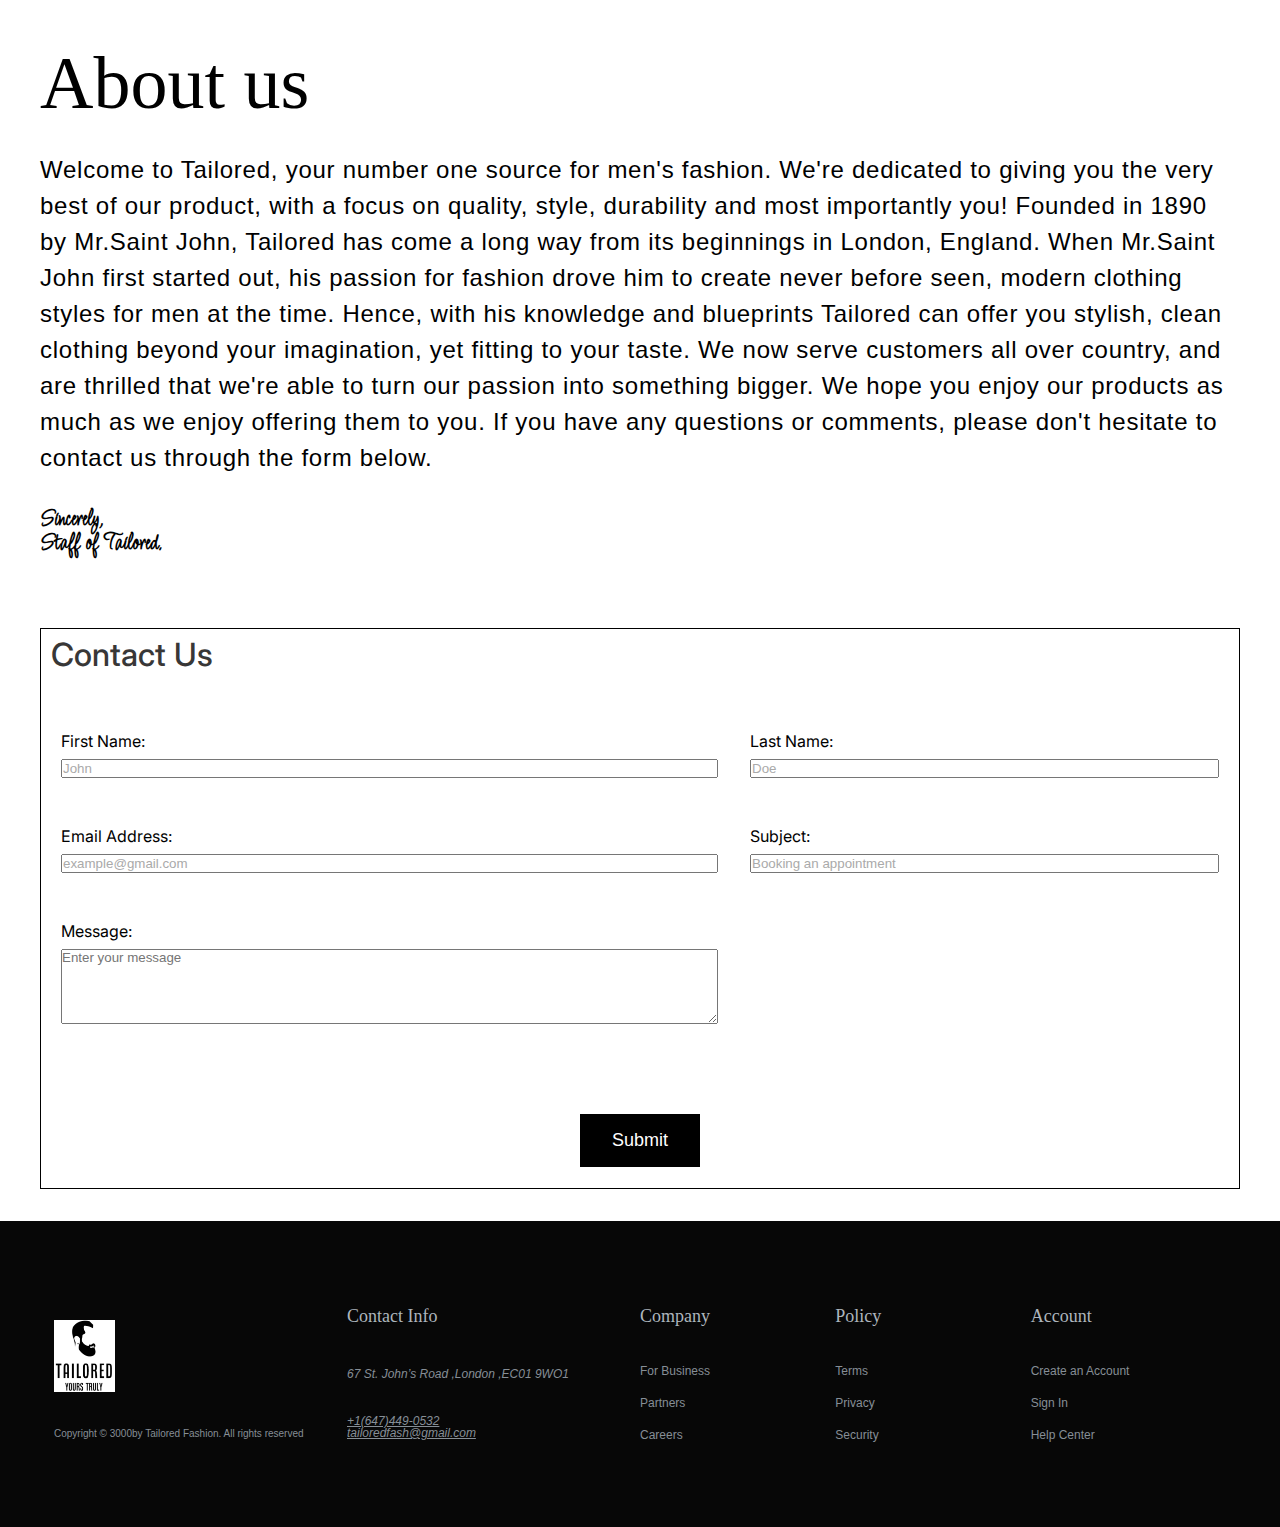
<file: about.html>
<!DOCTYPE html>
<html lang="en">
  <head>
    <meta charset="UTF-8" />
    <meta http-equiv="X-UA-Compatible" content="IE=edge" />
    <meta name="viewport" content="width=device-width, initial-scale=1.0" />
    <meta
      name="description"
      content="About us page tells the story of our company. How it started and how far it has come"
    />
    <title>Tailored Fashion &mdash; About us</title>
    <link rel="preconnect" href="https://fonts.googleapis.com" />
    <link rel="preconnect" href="https://fonts.gstatic.com" crossorigin />
    <link
      href="https://fonts.googleapis.com/css2?family=Inter:wght@400;500;700&family=Pushster&family=Rubik:wght@400;500;700&display=swap"
      rel="stylesheet"
    />
    <link
      href="https://fonts.googleapis.com/css2?family=Licorice&display=swap"
      rel="stylesheet"
    />
    <link
      href="https://fonts.googleapis.com/css2?family=Playfair+Display:wght@400;500&display=swap"
      rel="stylesheet"
    />

    <link
      href="https://fonts.googleapis.com/css2?family=Xanh+Mono&display=swap"
      rel="stylesheet"
    />
    <link rel="icon" href="imgs/icon.png" type="image/x-icon" />
    <link rel="stylesheet" href="style.css" />
    <link rel="stylesheet" href="queries.css" />
  </head>
  <body>
    <nav class="navigation navigation-about">
      <ul class="main-nav about-nav">
        <li><a href="Index.html" class="main-link home">Home</a></li>
        <li><a href="about.html" class="main-link">About Us</a></li>
        <li>
          <a href="Index.html#Features-sec" class="main-link">Products</a>
        </li>
        <li>
          <a href="Testimonials.html" class="main-link">Testimonials</a>
        </li>
      </ul>
    </nav>
    <section class="about-section container">
      <main class="main-content">
        <div class="about-us">
          <h1 class="about-headline">About us</h1>
          <p class="about-txt">
            Welcome to Tailored, your number one source for men's fashion. We're
            dedicated to giving you the very best of our product, with a focus
            on quality, style, durability and most importantly you! Founded in
            1890 by Mr.Saint John, Tailored has come a long way from its
            beginnings in London, England. When Mr.Saint John first started out,
            his passion for fashion drove him to create never before seen,
            modern clothing styles for men at the time. Hence, with his
            knowledge and blueprints Tailored can offer you stylish, clean
            clothing beyond your imagination, yet fitting to your taste. We now
            serve customers all over country, and are thrilled that we're able
            to turn our passion into something bigger. We hope you enjoy our
            products as much as we enjoy offering them to you. If you have any
            questions or comments, please don't hesitate to contact us through
            the form below.
          </p>
          <p class="from-txt">Sincerely,<br />Staff of Tailored.</p>
        </div>
        <div class="cta">
          <div class="contact-form">
            <h3 class="tertiary-headline">Contact Us</h3>

            <form class="cta-form" name="contact-us" netlify>
              <div>
                <label for="fName">First Name:</label>
                <input
                  type="text"
                  name="first Name"
                  id="fName"
                  placeholder="John"
                  required
                />
              </div>
              <div>
                <label for="lName">Last Name:</label>
                <input
                  type="text"
                  name="last Name"
                  id="lName"
                  placeholder="Doe"
                />
              </div>
              <div>
                <label for="email">Email Address:</label>
                <input
                  type="emai"
                  name="email"
                  id="email"
                  placeholder="example@gmail.com"
                  required
                />
              </div>
              <div>
                <label for="subject">Subject:</label>
                <input
                  type="text"
                  name="subject"
                  id="subject"
                  placeholder="Booking an appointment"
                  required
                />
              </div>
              <div class="message-div">
                <label for="message">Message:</label>
                <textarea
                  name="message"
                  id="message"
                  placeholder="Enter your message"
                  cols="80"
                  rows="2"
                ></textarea>
              </div>
              <button class="submit-btn" name="Submit your information Form">
                Submit
              </button>
            </form>
          </div>
        </div>
      </main>
    </section>
    <footer>
      <div class="grid grid-footer">
        <div class="logo-col">
          <a href="#"
            ><img
              src="imgs/icon.png"
              alt="Bearded man icon"
              class="logo-footer"
          /></a>
          <ul class="Social-logos">
            <li>
              <a href="" class="s-logo logo-ig"
                ><ion-icon class="social-icon" name="logo-instagram"></ion-icon>
              </a>
            </li>
            <li>
              <a href="" class="s-logo logo-fb"
                ><ion-icon class="social-icon" name="logo-facebook"></ion-icon>
              </a>
            </li>
            <li>
              <a href="" class="s-logo logo-tw"
                ><ion-icon class="social-icon" name="logo-twitter"></ion-icon>
              </a>
            </li>
          </ul>
          <p class="copyright">
            Copyright &copy; <span class="year">3000</span>by Tailored Fashion.
            All rights reserved
          </p>
        </div>
        <div class="contact-col">
          <p class="footer-headline">Contact Info</p>
          <address class="contact">
            <p class="addr">67 St. John’s Road ,London ,EC01 9WO1</p>
            <p>
              <a href="tel:+1(647)449-0532">+1(647)449-0532</a><br />
              <a href="mailto:tailoredfash@gmail.com">tailoredfash@gmail.com</a>
            </p>
          </address>
        </div>
        <div class="company-col">
          <p class="footer-headline">Company</p>
          <ul class="footer-list">
            <li><a href="">For Business</a></li>
            <li><a href=""> Partners</a></li>
            <li><a href=""> Careers</a></li>
          </ul>
        </div>
        <div class="policy-col">
          <p class="footer-headline">Policy</p>
          <ul class="footer-list">
            <li><a href=""> Terms</a></li>
            <li><a href=""> Privacy</a></li>
            <li><a href=""> Security</a></li>
          </ul>
        </div>
        <div class="account-col">
          <p class="footer-headline">Account</p>
          <ul class="footer-list">
            <li><a href="">Create an Account</a></li>
            <li><a href=""> Sign In</a></li>
            <li><a href=""> Help Center</a></li>
          </ul>
        </div>
      </div>
    </footer>
  </body>
</html>
</file>
<file: style.css>
/*

FONT SIZE SYSTEM (px)
10 / 12 / 14 / 16 / 18 / 20 / 24 / 30 / 36 / 44 / 52 / 62 / 74 / 86 / 98


SPACING SYSTEM (px)
2 / 4 / 8 / 12 / 16 / 24 / 32 / 48 / 64 / 80 / 96 / 128

LINE HEIGHT
Default: 1PX
Medium: 1.5PX

LETTER SPACING
-O.5PX
-0.75PX

*/

/*COLOR SYSTEM
Primary: #FFF
Tints (light)
Shades (dark)
Accents
Greys*/

/*******GENERAL******/
* {
  padding: 0;
  margin: 0;
  box-sizing: border-box;
}

html {
  font-size: 62.5%;
  /* scroll-behavior: smooth; */
  overflow-x: hidden;
}

body {
  font-family: "Pushster", serif;
  line-height: 1;
  font-weight: 400;
  overflow-x: hidden;
  z-index: 999;
}

.btn {
  text-decoration: none;
}

/*******GENERAL******/

/*******NAVIGATION****/

nav,
nav a:link,
nav a:visited {
  display: flex;
  justify-content: right;
  align-items: flex-start;
  color: #fff;
  font-size: 3rem;
  text-decoration: none;
  padding-top: 1.4rem;
  padding-right: 1rem;
  transition: all 0.5s;
  cursor: pointer;
}

nav a:hover,
nav a:active {
  color: rgb(192, 189, 189);
}

.nav-header {
  height: 9.6rem;
  display: flex;
  justify-content: right;
}

.main-nav {
  list-style: none;
  display: flex;
  gap: 2rem;
}

.mobile-nav {
  font-size: 3rem;
  padding-top: 1.4rem;
  padding-right: 1rem;
  background: none;
  border: none;
  cursor: pointer;
  color: #fff;
  position: absolute;
  top: 1%;
  right: 5%;
}

.close-mobile-menu {
  display: none;
}

.open-mobile-menu[name="menu-outline"] {
  display: none;
}
.about-nav li a:link,
.about-nav li a:visited {
  color: #000;
}

.about-nav li a:hover,
.about-nav li a:active {
  color: rgb(192, 189, 189);
}
.testimonials-nav li a:link,
.testimonials-nav li a:visited {
  color: #000;
}

.testimonials-nav li a:hover,
.testimonials-nav li a:active {
  color: rgb(192, 189, 189);
}
.see {
  visibility: hidden;
}
/*******NAVIGATION****/

/******SINGLE COMPONENTS****/

header {
  height: 100vh;
  background-image: linear-gradient(
      rgba(44, 44, 44, 0.589),
      rgba(44, 44, 44, 0.589)
    ),
    url("imgs/Hero.jpg");
  background-size: cover;
  position: relative;
}

.logo-link {
  /* position: absolute; */
  /* left: 50%; */
  display: inline-block;
  position: absolute;
  left: 40%;
  color: #fff;
  font-size: 10rem;
  text-decoration: none;
}

.Hero-Section {
  color: #fff;
  position: absolute;
  top: 40%;
  left: 60%;
  font-family: Playfair Display;
  font-weight: 400;
}

.Headline {
  font-size: 6.2rem;
}
.Hero-text {
  font-size: 3.6rem;
  margin-top: 1.8rem;
  letter-spacing: -0.5px;
}

.header-btn:link,
.header-btn:visited {
  background-color: black;
  color: #fff;
  font-size: 2rem;
  display: inline-block;
  margin-top: 3.2rem;
  padding: 1.6rem 3.2rem;
  font-size: 2rem;
  transition: all 0.5s;
}

.header-btn:hover {
  background-color: #868e96;
  color: #fff;
  cursor: pointer;
}

.signin-btn:link,
.signin-btn:visited {
  background-color: #fff;
  color: #000;
  font-size: 2rem;
  display: inline-block;
  margin-top: 3.2rem;
  padding: 1.6rem 3.2rem;
  font-size: 2rem;
  transition: all 0.5s;
  margin-left: 2rem;
}

.signin-btn:hover {
  background-color: #868e96;
  color: #fff;
  cursor: pointer;
}

/*****HOW IT WORKS COMPONENT********/
.How-to {
  display: grid;
  grid-template-columns: repeat(3, 1fr);
  column-gap: 2rem;
  padding: 1rem 2rem;
}

.how {
  position: relative;
  padding: 9.6px 2px;
}

.icon {
  width: 4.4rem;
  height: 4.4rem;
  grid-row: 1/2;
  position: absolute;
  left: 50%;
  top: 30%;
}

.how-to-txt {
  display: inline-block;
  grid-row: 3;
  margin-left: 2rem;
  font-size: 2rem;
  font-family: montesrrat;
  line-height: 1.5;
}

.how-header {
  grid-row: 2/3;
  justify-self: center;
  font-size: 4.4rem;
  font-family: Playfair Display;
  margin-left: 3.2rem;
  margin-bottom: 3.2rem;
  letter-spacing: -0.75px;
  font-weight: lighter;
}

.grid-for-how {
  grid-template-columns: 1fr;
  grid-template-rows: 1fr auto 1fr;
}

/*****HOW IT WORKS COMPONENT********/

/******FEATURES SECTION********/
.Features {
  background-color: #f1f3f5;
  padding-bottom: 4.8rem;
  margin-bottom: 1rem;
}
.feature-imgs {
  max-width: 100%;
  height: 75%;
}

.second-feature-imgs {
  max-width: 100%;
}
.Features div p {
  color: #fff;
  font-size: 3.2rem;
  font-family: Playfair Display;
}
.first-feature {
  column-gap: 1rem;
  align-items: center;
  justify-items: center;
  position: relative;
}
.second-features {
  column-gap: 5.2rem;
  align-items: center;
  justify-items: center;
  padding: 6.4rem 5.2rem;
  position: relative;
}

.Features div img {
  transition: all 0.5s;
}

.Features div img:hover {
  box-shadow: 0rem 2rem 1rem rgba(0, 0, 0, 0.479);
  transform: translateY(-2rem);
  cursor: pointer;
}

.text-tux {
  position: absolute;
  left: 7.5%;
  top: 60%;
}
.text-pants {
  position: absolute;
  top: 60%;
}
.text-shirts {
  position: absolute;
  left: 75%;
  top: 60%;
}
.text-vests {
  position: absolute;
  left: 10%;
  top: 60%;
}
.text-coats {
  position: absolute;
  left: 32%;
  top: 60%;
}
.text-ties {
  position: absolute;
  left: 57%;
  top: 60%;
}
.text-cuffs {
  position: absolute;
  left: 82%;
  top: 60%;
}
.Featured-in {
  margin-bottom: 5.2rem;
}
.Featured-headline {
  font-size: 3.2rem;
  font-family: Playfair Display;
  letter-spacing: 0.75px;
  text-transform: uppercase;
  text-align: center;
  padding: 3.2rem 4rem;
  color: #000;
}
.see-all-features {
  text-align: center;
  font-size: 1.8rem;
}

.link:link,
.link:visited {
  font-family: Playfair Display;
  text-decoration: none;
  text-transform: uppercase;
  color: #fff;
  background-color: #000;
  padding: 1rem 2rem;
}
.link:hover,
.link:active {
  background-color: #fff;
  color: #000;
  border: 1px solid #000;
  transition: all 0.5s;
}
/******FEATURES SECTION********/

/******FEATURED IN SECTION*****/
.logos-section {
  display: flex;
  justify-content: center;
  align-items: center;
  gap: 2rem;
}

.logos-section img {
  height: 5.2rem;
  filter: brightness(0%);
  filter: opacity(60%);
}

.logos-section img:last-child {
  height: 9.8rem;
}
/******FEATURED IN SECTION*****/

/******TESTIMONIAL SECTION*****/
.Testimonials-section {
  padding: 9.6rem 0rem;
}

.Testimonial-img {
  grid-column: 1;
}

.Testimonial-quote {
  grid-column: 2;
}

.Customer-img {
  max-width: 100%;
  align-items: center;
}

.testimonals {
  row-gap: 6.4rem;
  justify-content: center;

  column-gap: 8.6rem;
  font-family: montserrat;
  font-size: 4.4rem;
  font-weight: 300;
}

.Testimonial-headline {
  font-family: yellowtail;
  font-weight: 500;
  text-align: center;
  font-size: 5.2rem;
  text-decoration: underline;
  padding-top: 2rem;
}
.Testimonial-text,
.Customer-name {
  line-height: 1.2;
  letter-spacing: 0.75;
}

.Customer-name {
  font-family: Playfair Dsiplay;
  font-size: 3.2rem;
  padding-top: 3.2rem;
}

.cust-1 {
  grid-column: 1;
  grid-row: 1;
}

.text {
  align-self: center;
}
.text-1 {
  grid-column: 2;
  grid-row: 1;
  /* align-self: center; */
}
.cust-2 {
  grid-column: 2;
  grid-row: 2;
}
.text-2 {
  grid-column: 1;
  grid-row: 2;
  align-self: center;
}
.cust-3 {
  grid-column: 1;
  grid-row: 3;
}
.text-3 {
  grid-column: 2;
  grid-row: 3;
  align-self: center;
}
.cust-4 {
  grid-column: 2;
  grid-row: 4;
}
.text-4 {
  grid-column: 1;
  grid-row: 4;
  align-self: center;
}
.cust-5 {
  grid-column: 1;
  grid-row: 5;
}
.text-5 {
  grid-column: 2;
  grid-row: 5;
  align-self: center;
}
.cust-6 {
  grid-column: 2;
  grid-row: 6;
}
.text-6 {
  grid-column: 1;
  grid-row: 6;
  align-self: center;
}

/******TESTIMONIAL SECTION*****/

/*******ABOUT US SECTION*******/
.about-headline {
  font-size: 7.4rem;
  font-family: yellowtail;
  font-weight: 500;
  padding-top: 3.2rem;
  padding-bottom: 3.2rem;
}

.about-txt {
  font-size: 2.4rem;
  font-family: sans-serif;
  line-height: 1.5;
  letter-spacing: 0.75px;
  padding-bottom: 3.2rem;
  max-width: 120rem;
}

.from-txt {
  font-size: 2.4rem;
  font-family: licorice;
  font-weight: 600;
  padding-bottom: 7.2rem;
}

.tertiary-headline {
  font-family: inter;
  font-size: 3.2rem;
  font-weight: 500;
  margin-bottom: 3.2rem;
  color: rgb(56, 55, 55);
  padding: 1rem;
}

.cta {
  display: grid;
  grid-template-columns: 1fr;
  border: 1px solid #000;
  margin-bottom: 3.2rem;
  overflow: hidden;
  column-gap: 3.2rem;
}

.contact-form {
  grid-column: 1;
}

label {
  display: inline-block;
  font-family: inter;
  font-size: 1.6rem;
  padding-bottom: 1rem;
}
input {
  width: 100%;
}
input::placeholder {
  color: #aaa;
}

/* input[type="text"]::placeholder {
  text-align: left;
} */

.cta-form {
  display: grid;
  grid-template-columns: repeat(2, 1fr);
  grid-template-rows: repeat(5, 1fr);
  column-gap: 3.2rem;
  row-gap: 2rem;
  padding: 2rem;
  padding-bottom: 0;
}

.submit-btn {
  justify-self: center;
  justify-content: center;
  background-color: #000;
  color: #fff;
  font-size: 1.8rem;
  transition: all 0.3s;
  border: none;
  grid-column: 1/-1;
  grid-row: 5;
  border: 1px solid #fff;
  cursor: pointer;
  padding: 1.6rem 3.2rem;
  margin-bottom: 2rem;
}

.submit-btn:hover {
  background-color: #fff;
  color: #000;
  border: 1px solid #000;
}

#message {
  height: 100%;
}
#message::placeholder {
  text-align: left;
  font-family: arial;
}

/*******ABOUT US SECTION*******/

/******STICKY NAVIGATION*******/
.sticky {
  position: fixed;
  top: 0;
  width: 100%;
  height: 10rem;
  z-index: 99999;
  -webkit-backdrop-filter: blur(2px);
  backdrop-filter: blur(2px);
  background-color: rgba(44, 44, 44, 0.356);
}

/******SINGLE COMPONENTS****/

/****MAKING A REUSABLE GRID COMPONENT******/
.grid {
  display: grid;
}

.grid--2 {
  grid-template-columns: 1fr;
  grid-template-rows: repeat(2, 1fr);
}

.grid--3 {
  grid-template-columns: 1fr;
  grid-template-rows: repeat(3, 1fr);
}
.grid--6-rows {
  grid-template-rows: repeat(6, 1fr);
}

.grid-col-2 {
  grid-template-columns: 1fr 1fr;
}
.grid-col-3 {
  grid-template-columns: repeat(3, 1fr);
}
.grid-col-4 {
  grid-template-columns: repeat(4, 1fr);
}
.grid-col-5 {
  grid-template-columns: repeat(5, 1fr);
}
/****MAKING A REUSABLE GRID COMPONENT******/

/****RESUABLE CONTAINER*****/
.container {
  max-width: 120rem;
  margin: 0 auto;
}

/*******FOOTER SECTION******/
footer {
  padding: 8.6rem 5.4rem;
  background-color: rgba(0, 0, 0, 0.973);
}

.logo-col {
  display: flex;
  flex-direction: column;
  margin-top: auto;
}
.logo-footer {
  height: 7.2rem;
  margin-bottom: 3.2rem;
}

.Social-logos {
  display: flex;
  list-style: none;
  gap: 2rem;
}

.social-icon {
  font-size: 2.4rem;
}

.copyright {
  font-size: 1rem;
  color: #868e96;
  font-family: Arial, Helvetica, sans-serif;
  line-height: 1.5;
}

.footer-headline {
  font-family: playfair-display;
  font-weight: 500;
  font-size: 1.8rem;
  margin-bottom: 4rem;
  color: #adb5bd;
}

.footer-list {
  list-style: none;
  display: flex;
  flex-direction: column;
  gap: 2rem;
}

.footer-list li a:link,
.footer-list li a:visited,
.s-logo:link,
.s-logo:visited {
  text-decoration: none;
  color: #868e96;
  cursor: pointer;
  font-size: 1.2rem;
  font-family: Arial, Helvetica, sans-serif;
  transition: all 0.3s;
}

.footer-list li a:hover,
.footer-list li a:active,
.s-logo:hover,
.s-logo:active {
  color: #495057;
}

.contact,
.contact a:link,
.contact a:visited {
  font-size: 1.2rem;
  color: #868e96;
  font-family: Arial, Helvetica, sans-serif;
  transition: all 0.3s;
}

.contact a:hover,
.contact a:active {
  text-decoration: none;
  color: #495057;
}

.addr {
  line-height: 1.5;
  margin-bottom: 3.2rem;
}

.grid-footer {
  grid-template-columns: 1.5fr 1.5fr 1fr 1fr 1fr;
}
/*******FOOTER SECTION******/
/****RESUABLE CONTAINER*****/
</file>
<file: queries.css>
/******FOR SMALL DESKTOPS******/

@media (max-width: 101em) {
  .hero-text {
    font-size: 3rem;
  }
}

@media (max-width: 104em) {
  .headline {
    font-size: 5.2rem;
  }
}

@media (max-width: 112em) {
  .how-to-txt {
    font-size: 1.8rem;
  }
}

@media (max-width: 110em) {
  .Features div p {
    font-size: 2em;
  }
}

/*****RESPONSIVE NAV******/
@media (max-width: 94em) {
  .open-mobile-menu[name="menu-outline"] {
    display: block;
  }

  .main-nav {
    display: flex;
    flex-direction: column;
    gap: 4.8rem;
    height: 100vh;
    width: 100%;
    position: absolute;
    top: 0;
    left: 0;
    align-items: center;
    justify-content: center;
    transition: all 0.5s ease-in;
    background-color: rgba(255, 255, 255, 0.521);
    transform: translateX(100%);
    /*Hiding from pointer and keyboard*/
    pointer-events: none;
    /*Hiding from screen reader*/
    visibility: hidden;
  }

  .mobile-nav-open .main-nav {
    pointer-events: auto;
    visibility: visible;
    transform: translateX(0);
  }

  .main-nav li a {
    font-size: 4.4rem;
  }

  /*Visually hiding*/
  .mobile-nav-open .logo,
  .mobile-nav-open .Hero-Section {
    opacity: 0;
  }

  .mobile-nav-open .close-mobile-menu[name="close-outline"] {
    display: block;
  }
  .mobile-nav-open .open-mobile-menu[name="menu-outline"] {
    display: none;
  }
}

/*****RESPONSIVE NAV******/
/******FOR LANDSCAPE TABLETS******/
/*Making everything smaller*/
@media (max-width: 75em) {
  /*9px/16px = 0.5625*/
  html {
    font-size: 56.25%;
  }
  .logo-text {
    font-size: 8.6rem;
  }
  .headline {
    font-size: 4.4rem;
  }

  .second-features {
    column-gap: 4.4rem;
  }

  .about-headline {
    padding: 3.2rem 2.4rem;
  }
  .about-txt {
    padding: 0 2.4rem 3.2rem;
  }

  .from-txt {
    padding: 0 3.2rem 7.2rem;
  }

  .cta {
    margin: 0 3.2rem 0;
  }

  .text-cuffs {
    left: 79%;
  }

  .Hero-Section {
    padding-right: 3.2rem;
    line-height: 1.2;
  }
}

/******FOR TABLETS*****/
@media (max-width: 62em) {
  /*1rem = 8px*/
  html {
    font-size: 50%;
  }

  .Hero-Section {
    left: 55%;
  }

  .hero-text {
    font-size: 2.4rem;
  }

  .signin-btn {
    padding: 1rem 1.2rem;
    font-size: 1.6rem;
    margin-top: 2.4rem;
  }
  .header-btn {
    padding: 1rem 1.2em;
    font-size: 1.6rem;
    margin-top: 2.4rem;
  }

  .how-to-txt {
    font-size: 1.6rem;
  }

  .text-cuffs {
    left: 77%;
  }
  .text-coats {
    left: 30%;
  }

  .logos-section img {
    height: 3.6rem;
  }

  .cta-form {
    grid-template-columns: 1fr;
  }
  .message-div {
    position: relative;
  }
  #message {
    grid-row: 5;
    position: absolute;
    top: 30%;
    left: 0%;
    width: 100%;
    margin-top: 1rem;
  }
  .submit-btn {
    grid-row: 6;
    margin-top: 2rem;
  }

  .featured-headline {
    font-size: 2.4rem;
  }

  .link {
    font-size: 1.2rem;
  }

  .grid-footer {
    grid-template-columns: 2fr 2fr 1fr 1fr 1fr;
  }

  .Testimonial-text {
    font-size: 3.2rem;
  }

  .customer-name {
    font-size: 2.4rem;
  }

  .Customer-img {
    max-width: 80%;
  }
}

/*******FOR TABLETS******/
@media (max-width: 47em) {
  .second-features {
    grid-template-columns: repeat(3, 1fr);
    row-gap: 2rem;
    padding: 3.2rem 2.4rem;
  }

  .custom-cuffs {
    grid-column: span 3;
    justify-self: center;
    width: 199px;
  }
  .text-vests {
    top: 30%;
    left: 15%;
  }
  .text-coats {
    top: 30%;
    left: 40%;
  }
  .text-ties {
    top: 30%;
    left: 75%;
  }
  .text-cuffs {
    top: 70%;
    left: 42%;
  }
}

/******FOR PHONES******/
@media (max-width: 39em) {
  .logo-link {
    display: inline-block;
    font-size: 7.2rem;
    left: 30%;
  }

  .headline {
    font-size: 2.4rem;
  }

  .Hero-Section {
    position: absolute;
    top: 26%;
    left: 50%;
  }
  main section .Hero-text {
    font-size: 1.8rem;
    line-height: 1.4;
  }

  main section a p:last-child {
    display: inline-block;
    font-size: 1.4rem;
  }

  main section a {
    display: inline-block;
    padding: 1rem 1rem;
    margin-bottom: 1rem;
  }

  .How-to {
    grid-template-columns: 1fr;
    grid-template-rows: repeat(3, 1fr);
  }
  .how-to-txt {
    font-size: 1.4rem;
  }

  .how3 {
    padding-top: 8px;
    margin-top: 0;
  }

  .Features {
    border-top: 1px solid #dee2e6;
  }

  .first-feature {
    grid-template-columns: 1fr;
    row-gap: 0;
  }

  .first-feature img {
    max-width: 80%;
  }

  .second-features {
    grid-template-columns: 1fr;
    padding: 0;
    row-gap: 5.2rem;
    column-gap: 0;
  }

  .second-features img {
    max-width: 60%;
    column-gap: 0;

    justify-items: center;
  }

  .text-tux {
    top: 20%;
    left: 39%;
  }
  .text-pants {
    top: 55%;
  }
  .text-shirts {
    top: 88%;
    left: 42%;
  }
  .Custom-vests {
    grid-row: 1;
    display: inline-block;
  }
  .text-vests {
    top: 15%;
    left: 46%;
  }
  .Custom-coats {
    grid-row: 2;
  }
  .text-coats {
    top: 40%;
    left: 40%;
  }
  .Custom-tie {
    grid-row: 3;
  }
  .text-ties {
    top: 65%;
    left: 42%;
  }
  .Custom-cuffs {
    grid-row: 4;
  }
  .text-cuffs {
    top: 90%;
    left: 40%;
  }

  .link {
    margin-top: 3.2rem;
  }

  .Featured-in h2 {
    font-size: 1.4rem;
  }

  .logos-section img {
    height: 2rem;
  }

  footer {
    max-width: 120rem;
  }

  .grid-footer {
    grid-template-columns: repeat(6, 1fr);
  }

  .grid-footer {
    column-gap: 1rem;
    row-gap: 5.2rem;
  }
  .logo-col,
  .contact-col {
    grid-row: 2;
    grid-column: span 3;
  }

  .company-col {
    grid-column: 1;
    grid-row: 1;
    grid-column: span 2;
  }
  .policy-col {
    grid-column: 1;
    grid-row: 1;
    grid-column: span 2;
  }
  .account-col {
    grid-column: 1;
    grid-row: 1;
    grid-column: span 2;
  }
  .copyright {
    margin-top: 1rem;
  }

  .contact-col address a:first-child {
    display: inline-block;
    margin-top: 1rem;
  }
}

@media (max-width: 22rem) {
  .logo a {
    font-size: 3.2rem;
  }

  .Headline {
    font-size: 3rem;
  }

  main section .Hero-text {
    font-size: 1.6rem;
    line-height: 1.4;
  }
  .Hero-Section {
    position: absolute;
    top: 28%;
    left: 16%;
  }
  .how-to-txt {
    font-size: 1.4rem;
  }
  .Featured-in h2 {
    font-size: 1.2rem;
  }
  .logos-section img {
    height: 1.8rem;
  }
  .Testimonial-text {
    font-size: 2rem;
  }
  .Customer-img {
    align-self: center;
    justify-self: center;
    height: 50%;
  }
}
/* FONT SIZE SYSTEM (px)
10 / 12 / 14 / 16 / 18 / 20 / 24 / 30 / 36 / 44 / 52 / 62 / 74 / 86 / 98


SPACING SYSTEM (px)
2 / 4 / 8 / 12 / 16 / 24 / 32 / 48 / 64 / 80 / 96 / 128 */
</file>
